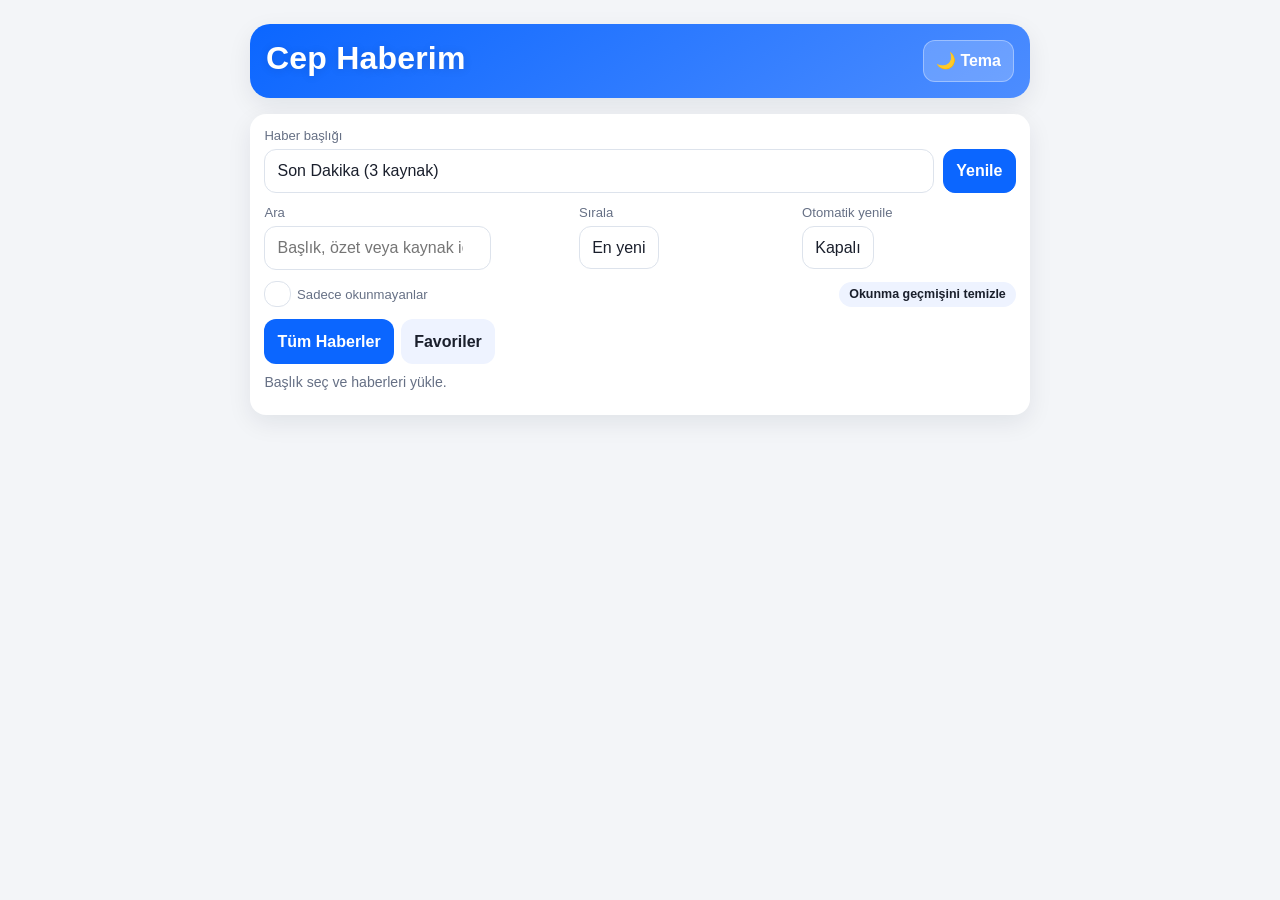
<file: index.html>
<!doctype html>
<html lang="tr">
  <head>
    <meta charset="UTF-8" />
    <meta name="viewport" content="width=device-width, initial-scale=1.0, viewport-fit=cover" />
    <title>Cep Haberim</title>
    <meta name="apple-mobile-web-app-capable" content="yes" />
    <meta name="apple-mobile-web-app-status-bar-style" content="default" />
    <meta name="theme-color" content="#0b66ff" />
    <link rel="icon" type="image/svg+xml" href="icon.svg" />
    <link rel="apple-touch-icon" href="icon.svg" />
    <link rel="stylesheet" href="styles.css" />
  </head>
  <body>
    <main class="app-shell">
      <header class="hero">
        <div>
          <h1>Cep Haberim</h1>
        </div>
        <button id="themeBtn" type="button" class="ghost-btn">🌙 Tema</button>
      </header>

      <section class="controls" aria-label="Haber filtreleri">
        <label for="sourceSelect">Haber başlığı</label>
        <div class="control-row">
          <select id="sourceSelect"></select>
          <button id="refreshBtn" type="button">Yenile</button>
        </div>

        <div class="control-grid">
          <div>
            <label for="searchInput">Ara</label>
            <input id="searchInput" type="search" placeholder="Başlık, özet veya kaynak içinde ara..." />
          </div>
          <div>
            <label for="sortSelect">Sırala</label>
            <select id="sortSelect">
              <option value="newest">En yeni</option>
              <option value="oldest">En eski</option>
            </select>
          </div>
          <div>
            <label for="autoRefreshSelect">Otomatik yenile</label>
            <select id="autoRefreshSelect">
              <option value="0">Kapalı</option>
              <option value="60">1 dk</option>
              <option value="180">3 dk</option>
              <option value="300">5 dk</option>
            </select>
          </div>
        </div>

        <div class="check-row">
          <label class="check-item"><input id="unreadOnlyCheck" type="checkbox" /> Sadece okunmayanlar</label>
          <button id="clearReadBtn" class="tiny-btn" type="button">Okunma geçmişini temizle</button>
        </div>

        <div class="segmented" role="tablist" aria-label="Görünüm modu">
          <button id="allTab" type="button" class="segmented-btn active">Tüm Haberler</button>
          <button id="favoritesTab" type="button" class="segmented-btn">Favoriler</button>
        </div>

        <p id="statusText" class="status">Başlık seç ve haberleri yükle.</p>
        <p id="statsText" class="status small"></p>
      </section>

      <section>
        <ul id="newsList" class="news-list" aria-live="polite"></ul>
      </section>
    </main>

    <template id="newsCardTemplate">
      <li class="news-card">
        <div class="card-actions">
          <span class="read-badge">Yeni</span>
          <div>
            <button class="tiny-btn fav-btn" type="button">☆ Favori</button>
            <button class="tiny-btn share-btn" type="button">Paylaş</button>
          </div>
        </div>
        <a class="news-link" target="_blank" rel="noopener noreferrer">
          <img class="news-image" alt="Haber görseli" loading="lazy" />
          <h2 class="news-title"></h2>
          <p class="news-summary"></p>
          <div class="news-meta">
            <span class="news-date"></span>
            <span class="news-source"></span>
          </div>
        </a>
      </li>
    </template>

    <script src="app.js" defer></script>
  </body>
</html>
</file>
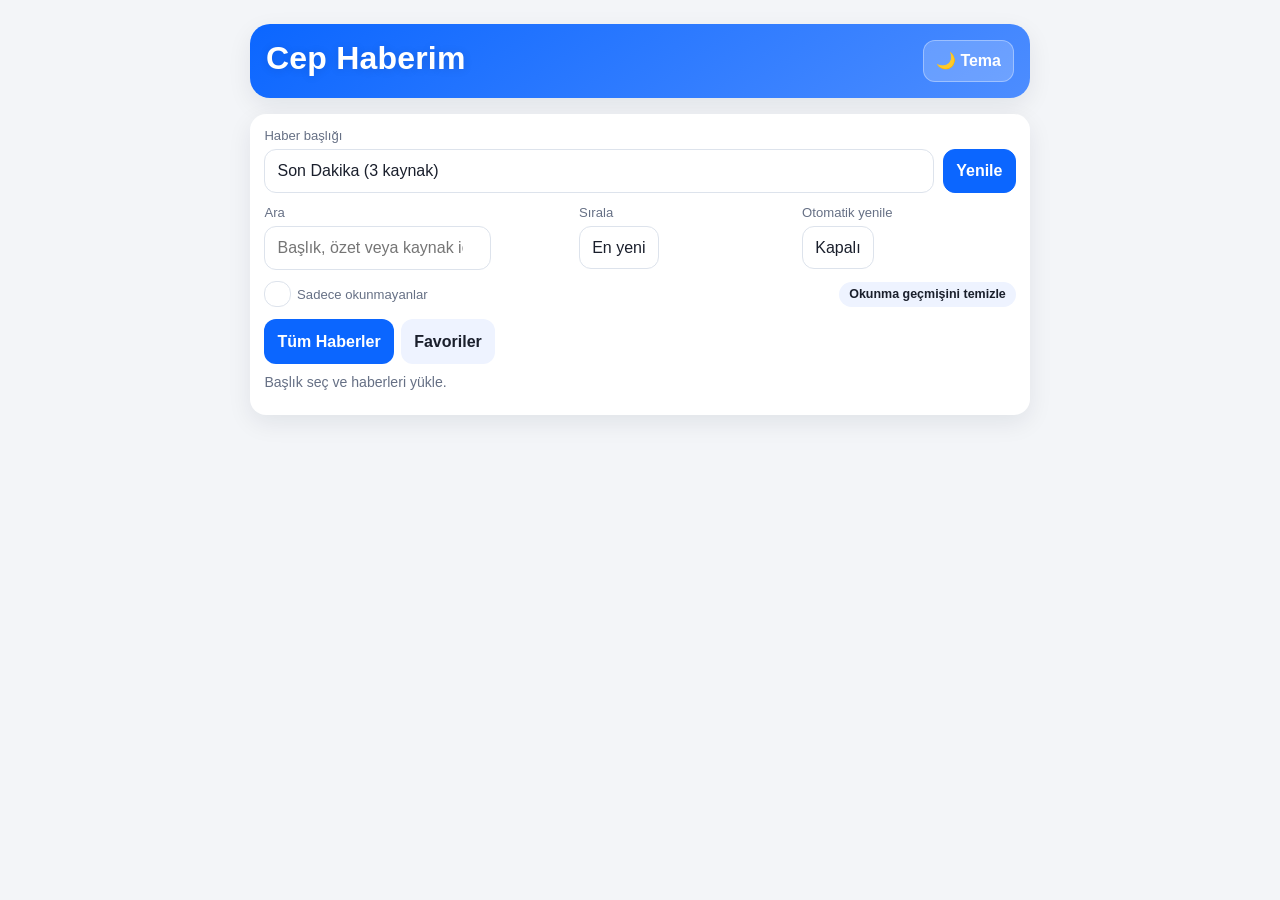
<file: cep-haberim.html>
<!doctype html>
<html lang="tr">
  <head>
    <meta charset="UTF-8" />
    <meta name="viewport" content="width=device-width, initial-scale=1.0, viewport-fit=cover" />
    <title>Cep Haberim</title>
    <meta name="apple-mobile-web-app-capable" content="yes" />
    <meta name="apple-mobile-web-app-status-bar-style" content="default" />
    <meta name="theme-color" content="#0b66ff" />
    <link rel="icon" type="image/svg+xml" href="icon.svg" />
    <link rel="apple-touch-icon" href="icon.svg" />
    <style>
:root {
  color-scheme: light;
  --bg: #f3f5f8;
  --surface: #ffffff;
  --accent: #0b66ff;
  --accent-dark: #004fcc;
  --text: #1a1f2c;
  --muted: #667085;
  --border: #dde3ec;
  --chip: #eef3ff;
  --shadow: 0 8px 24px rgba(12, 24, 48, 0.08);
}

body.dark {
  --bg: #111827;
  --surface: #1f2937;
  --accent: #3b82f6;
  --accent-dark: #2563eb;
  --text: #f3f4f6;
  --muted: #9ca3af;
  --border: #334155;
  --chip: #1e3a8a;
  --shadow: 0 10px 28px rgba(0, 0, 0, 0.35);
}

* { box-sizing: border-box; }
body {
  margin: 0;
  min-height: 100vh;
  -webkit-text-size-adjust: 100%;
  text-size-adjust: 100%;
  font-family: "Inter", "Segoe UI", Roboto, Arial, sans-serif;
  background: var(--bg);
  color: var(--text);
}

.app-shell {
  max-width: 820px;
  margin: 0 auto;
  padding: calc(1rem + env(safe-area-inset-top)) calc(0.9rem + env(safe-area-inset-right)) calc(2rem + env(safe-area-inset-bottom)) calc(0.9rem + env(safe-area-inset-left));
}
.hero {
  background: linear-gradient(145deg, #0b66ff, #4d8dff);
  color: #fff;
  border-radius: 20px;
  padding: 1rem;
  box-shadow: var(--shadow);
  display: flex;
  justify-content: space-between;
  gap: 0.7rem;
}
.hero h1 {
  margin: 0;
  font-size: 2rem;
  font-weight: 800;
  letter-spacing: 0.2px;
  font-family: "Avenir Next", "SF Pro Display", "Segoe UI", "Inter", sans-serif;
  text-shadow: 0 1px 10px rgba(0, 0, 0, 0.12);
}

.ghost-btn {
  background: rgba(255,255,255,0.2);
  border: 1px solid rgba(255,255,255,0.35);
  color: #fff;
  border-radius: 12px;
  padding: 0.65rem 0.75rem;
  cursor: pointer;
}

.controls {
  margin-top: 1rem;
  background: var(--surface);
  border-radius: 16px;
  padding: 0.9rem;
  box-shadow: var(--shadow);
}
label { font-size: 0.82rem; color: var(--muted); display: block; margin-bottom: 0.35rem; }
.control-row { display: grid; grid-template-columns: 1fr auto; gap: 0.55rem; }
.control-grid { margin-top: 0.75rem; display: grid; gap: 0.6rem; grid-template-columns: 1fr; }

select, button, input {
  border: 1px solid var(--border);
  border-radius: 12px;
  padding: 0.76rem;
  font-size: 16px;
  background: var(--surface);
  color: var(--text);
  -webkit-appearance: none;
  appearance: none;
}
button { background: var(--accent); color: #fff; border-color: var(--accent); cursor: pointer; font-weight: 600; }
button:hover, button:focus-visible { background: var(--accent-dark); }

.check-row { display: flex; justify-content: space-between; gap: 0.5rem; align-items: center; margin-top: 0.7rem; flex-wrap: wrap; }
.check-item { display: flex; gap: 0.4rem; align-items: center; margin: 0; }
.check-item input { margin: 0; }

.segmented { display: flex; gap: 0.45rem; margin-top: 0.75rem; }
.segmented-btn { background: var(--chip); color: var(--text); border-color: transparent; }
.segmented-btn.active { background: var(--accent); color: #fff; }

.status { margin: 0.65rem 0 0; font-size: 0.88rem; color: var(--muted); }
.status.small { font-size: 0.79rem; }
.news-list { list-style: none; padding: 0; margin: 1rem 0 0; display: grid; gap: 0.75rem; }
.news-card { background: var(--surface); border-radius: 16px; box-shadow: var(--shadow); overflow: hidden; }
.news-card.read { opacity: 0.8; }

.card-actions {
  display: flex;
  justify-content: space-between;
  align-items: center;
  gap: 0.4rem;
  padding: 0.45rem 0.5rem 0;
}
.read-badge {
  font-size: 0.72rem;
  padding: 0.2rem 0.55rem;
  border-radius: 999px;
  background: #dcfce7;
  color: #166534;
}
.news-card.read .read-badge {
  background: #e5e7eb;
  color: #374151;
}
.tiny-btn {
  padding: 0.3rem 0.55rem;
  font-size: 0.78rem;
  border-radius: 999px;
  background: var(--chip);
  color: var(--text);
  border-color: transparent;
}
.tiny-btn.active { background: #f59e0b; color: #111827; }

.news-link { display: block; text-decoration: none; color: inherit; padding: 0.75rem 0.95rem 0.95rem; }
.news-image {
  width: 100%;
  max-height: 190px;
  object-fit: cover;
  border-radius: 12px;
  display: none;
  margin-bottom: 0.65rem;
}
.news-image.show { display: block; }
.news-title { margin: 0; font-size: 1.05rem; line-height: 1.35; }
.news-summary { margin: 0.55rem 0 0; color: var(--muted); line-height: 1.45; }
.news-meta { margin-top: 0.75rem; display: flex; justify-content: space-between; gap: 0.7rem; color: var(--muted); font-size: 0.8rem; }

@media (min-width: 768px) {
  .app-shell { padding: 1.5rem 1.25rem 2.5rem; }
  .control-grid { grid-template-columns: 1fr 0.7fr 0.7fr; }
}

</style>
  </head>
  <body>
    <main class="app-shell">
      <header class="hero">
        <div>
          <h1>Cep Haberim</h1>
        </div>
        <button id="themeBtn" type="button" class="ghost-btn">🌙 Tema</button>
      </header>

      <section class="controls" aria-label="Haber filtreleri">
        <label for="sourceSelect">Haber başlığı</label>
        <div class="control-row">
          <select id="sourceSelect"></select>
          <button id="refreshBtn" type="button">Yenile</button>
        </div>

        <div class="control-grid">
          <div>
            <label for="searchInput">Ara</label>
            <input id="searchInput" type="search" placeholder="Başlık, özet veya kaynak içinde ara..." />
          </div>
          <div>
            <label for="sortSelect">Sırala</label>
            <select id="sortSelect">
              <option value="newest">En yeni</option>
              <option value="oldest">En eski</option>
            </select>
          </div>
          <div>
            <label for="autoRefreshSelect">Otomatik yenile</label>
            <select id="autoRefreshSelect">
              <option value="0">Kapalı</option>
              <option value="60">1 dk</option>
              <option value="180">3 dk</option>
              <option value="300">5 dk</option>
            </select>
          </div>
        </div>

        <div class="check-row">
          <label class="check-item"><input id="unreadOnlyCheck" type="checkbox" /> Sadece okunmayanlar</label>
          <button id="clearReadBtn" class="tiny-btn" type="button">Okunma geçmişini temizle</button>
        </div>

        <div class="segmented" role="tablist" aria-label="Görünüm modu">
          <button id="allTab" type="button" class="segmented-btn active">Tüm Haberler</button>
          <button id="favoritesTab" type="button" class="segmented-btn">Favoriler</button>
        </div>

        <p id="statusText" class="status">Başlık seç ve haberleri yükle.</p>
        <p id="statsText" class="status small"></p>
      </section>

      <section>
        <ul id="newsList" class="news-list" aria-live="polite"></ul>
      </section>
    </main>

    <template id="newsCardTemplate">
      <li class="news-card">
        <div class="card-actions">
          <span class="read-badge">Yeni</span>
          <div>
            <button class="tiny-btn fav-btn" type="button">☆ Favori</button>
            <button class="tiny-btn share-btn" type="button">Paylaş</button>
          </div>
        </div>
        <a class="news-link" target="_blank" rel="noopener noreferrer">
          <img class="news-image" alt="Haber görseli" loading="lazy" />
          <h2 class="news-title"></h2>
          <p class="news-summary"></p>
          <div class="news-meta">
            <span class="news-date"></span>
            <span class="news-source"></span>
          </div>
        </a>
      </li>
    </template>

    <script>
const CATEGORY_FEEDS = [
  {
    key: 'son-dakika',
    name: 'Son Dakika',
    feeds: [
      { source: 'NTV', url: 'https://www.ntv.com.tr/son-dakika.rss' },
      { source: 'Hürriyet', url: 'https://www.hurriyet.com.tr/rss/anasayfa' },
      { source: 'Milliyet', url: 'https://www.milliyet.com.tr/rss/rssnew/sondakikarss.xml' }
    ]
  },
  {
    key: 'guncel',
    name: 'Güncel',
    feeds: [
      { source: 'CNN Türk', url: 'https://www.cnnturk.com/feed/rss/all/news' },
      { source: 'Habertürk', url: 'https://www.haberturk.com/rss' },
      { source: 'Sözcü', url: 'https://www.sozcu.com.tr/feeds-rss-category-gundem' }
    ]
  },
  {
    key: 'spor',
    name: 'Spor',
    feeds: [
      { source: 'NTV Spor', url: 'https://www.ntvspor.net/rss' },
      { source: 'Sözcü Spor', url: 'https://www.sozcu.com.tr/feeds-rss-category-spor' }
    ]
  },
  {
    key: 'ekonomi',
    name: 'Ekonomi',
    feeds: [
      {
        source: 'Ekonomi Karma 1',
        urls: [
          'https://www.hurriyet.com.tr/rss/ekonomi',
          'https://www.ntv.com.tr/ekonomi.rss',
          'https://www.aa.com.tr/tr/rss/default?cat=ekonomi'
        ]
      },
      {
        source: 'Ekonomi Karma 2',
        urls: ['https://www.haberturk.com/rss/ekonomi', 'https://www.cnnturk.com/feed/rss/ekonomi/news']
      }
    ]
  },
  {
    key: 'dunya',
    name: 'Dünya',
    feeds: [
      { source: 'BBC Türkçe', url: 'https://feeds.bbci.co.uk/turkce/rss.xml' },
      { source: 'Cumhuriyet Dünya', url: 'https://www.cumhuriyet.com.tr/rss/8.xml' }
    ]
  },
  {
    key: 'teknoloji',
    name: 'Teknoloji',
    feeds: [
      { source: 'Webrazzi', urls: ['https://webrazzi.com/feed/', 'https://www.webrazzi.com/feed/'] },
      { source: 'ShiftDelete', urls: ['https://shiftdelete.net/feed'] },
      { source: 'DonanımHaber', urls: ['https://www.donanimhaber.com/rss/tum/'] }
    ]
  },
  {
    key: 'magazin',
    name: 'Magazin',
    feeds: [
      { source: 'Hürriyet Kelebek', urls: ['https://www.hurriyet.com.tr/rss/kelebek'] },
      { source: 'Habertürk Magazin', urls: ['https://www.haberturk.com/rss/magazin'] },
      { source: 'CNN Türk Magazin', urls: ['https://www.cnnturk.com/feed/rss/magazin/news'] }
    ]
  }
];

const PROXY_BASES = [
  'https://api.allorigins.win/raw?url=',
  'https://r.jina.ai/http://',
  'https://cors.isomorphic-git.org/'
];
const JSON_PROXY_BASES = [
  'https://api.rss2json.com/v1/api.json?rss_url=',
  'https://api.allorigins.win/get?url='
];
const MAX_NEWS_COUNT = 60;
const FETCH_TIMEOUT_MS = 12000;


const CATEGORY_KEYWORDS = {
  'son-dakika': ['son dakika', 'acil', 'flaş', 'flas'],
  guncel: ['gündem', 'guncel', 'siyaset', 'belediye', 'bakan', 'meclis'],
  spor: ['spor', 'futbol', 'basketbol', 'voleybol', 'maç', 'mac', 'transfer'],
  ekonomi: ['ekonomi', 'borsa', 'dolar', 'euro', 'altın', 'faiz', 'enflasyon', 'finans'],
  dunya: ['dünya', 'dunya', 'avrupa', 'abd', 'rusya', 'ukrayna', 'gazze', 'israil', 'uluslararası'],
  teknoloji: ['teknoloji', 'yapay zeka', 'apple', 'google', 'android', 'ios', 'yazılım', 'yazilim', 'telefon'],
  magazin: ['magazin', 'ünlü', 'unlu', 'dizi', 'oyuncu', 'sanatçı', 'sanatci', 'konser']
};

const STORAGE_KEYS = {
  favorites: 'favorites',
  readNews: 'readNews',
  theme: 'theme'
};

const $ = (id) => document.getElementById(id);
const sourceSelect = $('sourceSelect');
const refreshBtn = $('refreshBtn');
const searchInput = $('searchInput');
const sortSelect = $('sortSelect');
const autoRefreshSelect = $('autoRefreshSelect');
const unreadOnlyCheck = $('unreadOnlyCheck');
const clearReadBtn = $('clearReadBtn');
const statusText = $('statusText');
const statsText = $('statsText');
const newsList = $('newsList');
const themeBtn = $('themeBtn');
const allTab = $('allTab');
const favoritesTab = $('favoritesTab');
const cardTemplate = $('newsCardTemplate');

const state = {
  allNews: [],
  currentView: 'all',
  timerId: null,
  lastUpdateAt: null,
  favorites: loadSet(STORAGE_KEYS.favorites),
  readNews: loadSet(STORAGE_KEYS.readNews)
};

init();

function init() {
  restoreTheme();
  renderCategoryOptions();
  bindEvents();
  setupAutoRefresh();
}

function bindEvents() {
  sourceSelect.addEventListener('change', loadNews);
  refreshBtn.addEventListener('click', loadNews);
  searchInput.addEventListener('input', applyAndRender);
  sortSelect.addEventListener('change', applyAndRender);
  autoRefreshSelect.addEventListener('change', setupAutoRefresh);
  unreadOnlyCheck.addEventListener('change', applyAndRender);
  clearReadBtn.addEventListener('click', clearReadHistory);
  themeBtn.addEventListener('click', toggleTheme);
  allTab.addEventListener('click', () => switchView('all'));
  favoritesTab.addEventListener('click', () => switchView('favorites'));
}

function renderCategoryOptions() {
  const fragment = document.createDocumentFragment();
  CATEGORY_FEEDS.forEach((category, index) => {
    const option = document.createElement('option');
    option.value = category.key;
    option.textContent = `${category.name} (${category.feeds.length} kaynak)`;
    option.selected = index === 0;
    fragment.appendChild(option);
  });
  sourceSelect.appendChild(fragment);
}


function getAllFeedsWithCategory() {
  const allFeeds = [];
  CATEGORY_FEEDS.forEach((category) => {
    category.feeds.forEach((feed) => {
      allFeeds.push({ ...feed, categoryKey: category.key });
    });
  });
  return allFeeds;
}

function switchView(view) {
  state.currentView = view;
  allTab.classList.toggle('active', view === 'all');
  favoritesTab.classList.toggle('active', view === 'favorites');
  applyAndRender();
}

async function fetchTextWithTimeout(url) {
  const controller = new AbortController();
  const timeout = setTimeout(() => controller.abort(), FETCH_TIMEOUT_MS);
  try {
    const response = await fetch(url, { signal: controller.signal });
    if (!response.ok) throw new Error(`HTTP ${response.status}`);
    return await response.text();
  } finally {
    clearTimeout(timeout);
  }
}

function buildProxyUrls(feedUrl) {
  return [
    feedUrl,
    `${PROXY_BASES[0]}${encodeURIComponent(feedUrl)}`,
    `${PROXY_BASES[1]}${feedUrl.replace(/^https?:\/\//, '')}`,
    `${PROXY_BASES[2]}${feedUrl}`
  ];
}

async function fetchWithFallback(feedUrl) {
  const requestUrls = buildProxyUrls(feedUrl);

  for (const requestUrl of requestUrls) {
    try {
      const text = await fetchTextWithTimeout(requestUrl);
      if (text && text.length > 40) return text;
    } catch (error) {
      console.warn('Feed denemesi başarısız:', requestUrl, error.message);
    }
  }

  throw new Error('XML feed alınamadı.');
}

async function fetchJsonFallback(feedUrl) {
  const jsonUrls = [
    `${JSON_PROXY_BASES[0]}${encodeURIComponent(feedUrl)}`,
    `${JSON_PROXY_BASES[1]}${encodeURIComponent(feedUrl)}`
  ];

  for (const requestUrl of jsonUrls) {
    try {
      const raw = await fetchTextWithTimeout(requestUrl);
      const parsed = JSON.parse(raw);

      if (requestUrl.startsWith(JSON_PROXY_BASES[1])) {
        const nested = JSON.parse(parsed.contents || '{}');
        if (nested.items?.length || nested.feed?.title) return nested;
      } else if (parsed.items?.length || parsed.feed?.title) {
        return parsed;
      }
    } catch (error) {
      console.warn('JSON fallback başarısız:', requestUrl, error.message);
    }
  }

  return null;
}

async function resolveFeedItems(feed) {
  const urlCandidates = feed.urls?.length ? feed.urls : [feed.url];

  for (const candidate of urlCandidates) {
    if (!candidate) continue;

    try {
      const feedText = await fetchWithFallback(candidate);
      const xmlItems = parseFeed(feedText, feed.source);
      if (xmlItems.length > 0) return xmlItems.map((item) => ({ ...item, sourceCategory: feed.categoryKey || 'unknown' }));
    } catch (error) {
      console.warn('XML/Proxy alternatif başarısız:', candidate, error.message);
    }

    const json = await fetchJsonFallback(candidate);
    if (json) {
      const jsonItems = parseJsonFeed(json, feed.source);
      if (jsonItems.length > 0) return jsonItems.map((item) => ({ ...item, sourceCategory: feed.categoryKey || 'unknown' }));
    }
  }

  throw new Error(`${feed.source} için tüm feed alternatifleri başarısız.`);
}

async function loadNews() {
  const selectedCategory = CATEGORY_FEEDS.find((category) => category.key === sourceSelect.value);
  if (!selectedCategory) {
    statusText.textContent = 'Geçersiz başlık seçildi.';
    return;
  }

  setLoading(true, `${selectedCategory.name} haberleri yükleniyor...`);

  try {
    const allFeeds = getAllFeedsWithCategory();
    const settled = await Promise.allSettled(
      allFeeds.map(async (feed) => {
        return await resolveFeedItems(feed);
      })
    );

    const merged = [];
    let failedCount = 0;

    settled.forEach((result) => {
      if (result.status === 'fulfilled') merged.push(...result.value);
      else failedCount += 1;
    });

    state.allNews = deduplicateNews(merged)
      .map((item) => ({ ...item, inferredCategory: inferCategory(item) }))
      .filter((item) => item.inferredCategory === selectedCategory.key || (item.inferredCategory === 'unknown' && item.sourceCategory === selectedCategory.key))
      .sort((a, b) => getTime(b.publishedAt) - getTime(a.publishedAt))
      .slice(0, MAX_NEWS_COUNT);

    state.lastUpdateAt = new Date();
    localStorage.setItem(cacheKey(selectedCategory.key), JSON.stringify(state.allNews));
    applyAndRender();

    const failInfo = failedCount ? ` • ${failedCount} kaynak alınamadı` : '';
    statusText.textContent = `${selectedCategory.name}: ${state.allNews.length} haber güncellendi${failInfo} • ${allFeeds.length} kaynak tarandı.`;
  } catch (error) {
    state.allNews = readCachedNews(selectedCategory.key);
    applyAndRender();
    statusText.textContent =
      state.allNews.length > 0
        ? 'Canlı veri alınamadı, kayıtlı haberler gösteriliyor.'
        : 'Haberler alınamadı. Lütfen daha sonra tekrar dene.';
    console.error(error);
  } finally {
    setLoading(false);
  }
}

function getTime(date) {
  return date instanceof Date && !Number.isNaN(date.getTime()) ? date.getTime() : 0;
}

function deduplicateNews(items) {
  const map = new Map();
  items.forEach((item) => {
    const identity = item.link && item.link !== '#' ? item.link : `${item.sourceName}:${item.title}`;
    if (!map.has(identity)) map.set(identity, item);
  });
  return Array.from(map.values());
}

function readCachedNews(cacheId) {
  const cached = localStorage.getItem(cacheKey(cacheId));
  if (!cached) return [];

  try {
    return JSON.parse(cached).map((item) => ({ ...item, publishedAt: item.publishedAt ? new Date(item.publishedAt) : null }));
  } catch {
    return [];
  }
}

function cacheKey(id) {
  return `cache:${id}`;
}

function setLoading(isLoading, message = '') {
  refreshBtn.disabled = isLoading;
  sourceSelect.disabled = isLoading;
  if (message) statusText.textContent = message;
}

function parseFeed(feedText, sourceName) {
  const xml = new DOMParser().parseFromString(feedText, 'text/xml');
  if (xml.querySelector('parsererror')) return [];

  const rssItems = Array.from(xml.querySelectorAll('item'));
  if (rssItems.length > 0) return rssItems.map((item) => parseRssItem(item, sourceName));

  const atomEntries = Array.from(xml.querySelectorAll('entry'));
  return atomEntries.map((entry) => parseAtomEntry(entry, sourceName));
}

function parseJsonFeed(jsonData, sourceName) {
  const items = Array.isArray(jsonData?.items) ? jsonData.items : [];
  return items.map((item) => {
    const rawHtml = item.description || item.content || '';
    const htmlImage = extractImageFromHtml(rawHtml);
    const enclosureImage = typeof item.enclosure === 'string' ? item.enclosure : item.enclosure?.link;
    const mediaImage = item.media?.content || item.media?.url;

    return {
      id: item.guid || item.link || crypto.randomUUID(),
      title: (item.title || '').trim() || 'Başlık yok',
      link: normalizeLink(item.link || ''),
      description: cleanHtml(rawHtml || 'Özet bulunamadı.'),
      publishedAt: getDate(item.pubDate || item.published || item.updated),
      image: item.thumbnail || item.image || mediaImage || enclosureImage || htmlImage || '',
      sourceName
    };
  });
}

function parseRssItem(item, sourceName) {
  return {
    id: getText(item, 'guid') || getText(item, 'link') || crypto.randomUUID(),
    title: getText(item, 'title') || 'Başlık yok',
    link: normalizeLink(getText(item, 'link')),
    description: cleanHtml(getText(item, 'description') || getText(item, 'content\\:encoded') || 'Özet bulunamadı.'),
    publishedAt: getDate(getText(item, 'pubDate') || getText(item, 'dc\\:date')),
    image: getImageFromNode(item),
    sourceName
  };
}

function parseAtomEntry(entry, sourceName) {
  const linkNode = entry.querySelector('link[rel="alternate"]') || entry.querySelector('link[href]') || entry.querySelector('link');
  const link = linkNode?.getAttribute('href') || linkNode?.textContent?.trim() || '#';

  return {
    id: getText(entry, 'id') || link || crypto.randomUUID(),
    title: getText(entry, 'title') || 'Başlık yok',
    link: normalizeLink(link),
    description: cleanHtml(getText(entry, 'summary') || getText(entry, 'content') || 'Özet bulunamadı.'),
    publishedAt: getDate(getText(entry, 'updated') || getText(entry, 'published')),
    image: getImageFromNode(entry),
    sourceName
  };
}

function normalizeLink(value) {
  if (!value) return '#';
  if (/^https?:\/\//i.test(value)) return value;
  return '#';
}

function getImageFromNode(root) {
  const mediaThumb = root.querySelector('media\\:thumbnail')?.getAttribute('url');
  const mediaContent = root.querySelector('media\\:content')?.getAttribute('url');
  const enclosure = root.querySelector('enclosure[type^="image"]')?.getAttribute('url');
  const contentEncoded = getText(root, 'content\\:encoded');
  const html = getText(root, 'description') || getText(root, 'content') || contentEncoded || '';
  const htmlImage = extractImageFromHtml(html);
  return mediaThumb || mediaContent || enclosure || htmlImage || '';
}

function getText(rootNode, selector) {
  return rootNode.querySelector(selector)?.textContent?.trim() || '';
}

function extractImageFromHtml(html) {
  if (!html) return '';

  const imgMatch = html.match(/<img[^>]+(?:src|data-src|data-original)=["']([^"']+)["']/i);
  if (imgMatch?.[1]) return imgMatch[1];

  const ogMatch = html.match(/<meta[^>]+property=["']og:image["'][^>]+content=["']([^"']+)["']/i);
  if (ogMatch?.[1]) return ogMatch[1];

  const srcSetMatch = html.match(/<img[^>]+srcset=["']([^"']+)["']/i);
  if (srcSetMatch?.[1]) {
    const first = srcSetMatch[1].split(',')[0]?.trim().split(' ')[0];
    if (first) return first;
  }

  return '';
}

function cleanHtml(value) {
  const temp = document.createElement('div');
  temp.innerHTML = value;
  return (temp.textContent || temp.innerText || '').replace(/\s+/g, ' ').trim().slice(0, 240) || 'Özet bulunamadı.';
}

function getDate(dateValue) {
  const date = new Date(dateValue);
  return Number.isNaN(date.getTime()) ? null : date;
}

function formatDate(date) {
  if (!date) return 'Tarih yok';
  return new Intl.DateTimeFormat('tr-TR', { dateStyle: 'medium', timeStyle: 'short' }).format(date);
}

function inferCategory(item) {
  const text = `${item.title || ''} ${item.description || ''}`.toLowerCase();

  let bestKey = 'unknown';
  let bestScore = 0;

  Object.entries(CATEGORY_KEYWORDS).forEach(([key, words]) => {
    let score = 0;
    words.forEach((word) => {
      if (text.includes(word)) score += 1;
    });
    if (score > bestScore) {
      bestScore = score;
      bestKey = key;
    }
  });

  return bestKey;
}

function applyAndRender() {
  const keyword = searchInput.value.trim().toLowerCase();
  const direction = sortSelect.value;

  let filtered = [...state.allNews];
  if (state.currentView === 'favorites') filtered = filtered.filter((news) => state.favorites.has(news.id));
  if (unreadOnlyCheck.checked) filtered = filtered.filter((news) => !state.readNews.has(news.id));
  if (keyword) filtered = filtered.filter((news) => `${news.title} ${news.description} ${news.sourceName}`.toLowerCase().includes(keyword));

  filtered.sort((a, b) => {
    const delta = getTime(b.publishedAt) - getTime(a.publishedAt);
    return direction === 'newest' ? delta : -delta;
  });

  updateStats(filtered.length);
  renderNews(filtered);
}

function updateStats(visibleCount) {
  const readCount = state.allNews.filter((news) => state.readNews.has(news.id)).length;
  const favoriteCount = state.allNews.filter((news) => state.favorites.has(news.id)).length;
  const last = state.lastUpdateAt ? ` • Son güncelleme: ${formatDate(state.lastUpdateAt)}` : '';
  statsText.textContent = `Toplam: ${state.allNews.length} • Görünen: ${visibleCount} • Favori: ${favoriteCount} • Okundu: ${readCount}${last}`;
}

function renderNews(items) {
  newsList.innerHTML = '';

  if (!items.length) {
    const emptyMessage = document.createElement('li');
    emptyMessage.className = 'news-card';
    emptyMessage.innerHTML = '<p class="news-link">Bu filtrede haber bulunamadı. Aramayı temizleyip tekrar dene.</p>';
    newsList.appendChild(emptyMessage);
    return;
  }

  const fragment = document.createDocumentFragment();
  items.forEach((item) => {
    const card = cardTemplate.content.cloneNode(true);
    const root = card.querySelector('.news-card');
    const link = card.querySelector('.news-link');
    const favBtn = card.querySelector('.fav-btn');
    const shareBtn = card.querySelector('.share-btn');
    const image = card.querySelector('.news-image');
    const readBadge = card.querySelector('.read-badge');

    const isRead = state.readNews.has(item.id);
    const isFavorite = state.favorites.has(item.id);

    root.classList.toggle('read', isRead);
    readBadge.textContent = isRead ? 'Okundu' : 'Yeni';

    link.href = item.link;
    link.addEventListener('click', () => markAsRead(item.id));

    card.querySelector('.news-title').textContent = item.title;
    card.querySelector('.news-summary').textContent = item.description;
    card.querySelector('.news-date').textContent = formatDate(item.publishedAt);
    card.querySelector('.news-source').textContent = item.sourceName;

    if (item.image) {
      image.src = item.image;
      image.classList.add('show');
    }

    favBtn.classList.toggle('active', isFavorite);
    favBtn.textContent = isFavorite ? '★ Favori' : '☆ Favori';
    favBtn.addEventListener('click', (event) => {
      event.preventDefault();
      toggleFavorite(item.id);
      applyAndRender();
    });

    shareBtn.addEventListener('click', async (event) => {
      event.preventDefault();
      await shareNews(item);
    });

    fragment.appendChild(card);
  });

  newsList.appendChild(fragment);
}

function markAsRead(id) {
  state.readNews.add(id);
  saveSet(STORAGE_KEYS.readNews, state.readNews);
  applyAndRender();
}

function clearReadHistory() {
  state.readNews.clear();
  saveSet(STORAGE_KEYS.readNews, state.readNews);
  applyAndRender();
}

function toggleFavorite(id) {
  if (state.favorites.has(id)) state.favorites.delete(id);
  else state.favorites.add(id);
  saveSet(STORAGE_KEYS.favorites, state.favorites);
}

async function shareNews(item) {
  const payload = { title: item.title, text: item.description, url: item.link };
  try {
    if (navigator.share) {
      await navigator.share(payload);
      return;
    }

    if (navigator.clipboard?.writeText) {
      await navigator.clipboard.writeText(`${item.title}\n${item.link}`);
      statusText.textContent = 'Link panoya kopyalandı.';
      return;
    }

    if (legacyCopyToClipboard(`${item.title}\n${item.link}`)) {
      statusText.textContent = 'Link panoya kopyalandı (uyumlu mod).';
      return;
    }

    statusText.textContent = 'Paylaşım desteklenmiyor.';
  } catch (error) {
    console.error(error);
  }
}

function setupAutoRefresh() {
  if (state.timerId) {
    clearInterval(state.timerId);
    state.timerId = null;
  }

  const seconds = Number(autoRefreshSelect.value);
  if (seconds > 0) state.timerId = setInterval(loadNews, seconds * 1000);
}

function restoreTheme() {
  const theme = localStorage.getItem(STORAGE_KEYS.theme) || 'light';
  document.body.classList.toggle('dark', theme === 'dark');
}

function toggleTheme() {
  const isDark = document.body.classList.toggle('dark');
  localStorage.setItem(STORAGE_KEYS.theme, isDark ? 'dark' : 'light');
}

function loadSet(key) {
  try {
    return new Set(JSON.parse(localStorage.getItem(key) || '[]'));
  } catch {
    return new Set();
  }
}

function saveSet(key, valueSet) {
  localStorage.setItem(key, JSON.stringify(Array.from(valueSet)));
}

function legacyCopyToClipboard(text) {
  const textArea = document.createElement('textarea');
  textArea.value = text;
  textArea.setAttribute('readonly', '');
  textArea.style.position = 'fixed';
  textArea.style.opacity = '0';
  textArea.style.left = '-9999px';
  document.body.appendChild(textArea);
  textArea.focus();
  textArea.select();

  let copied = false;
  try {
    copied = document.execCommand('copy');
  } catch {
    copied = false;
  }

  document.body.removeChild(textArea);
  return copied;
}

</script>
  </body>
</html>
</file>
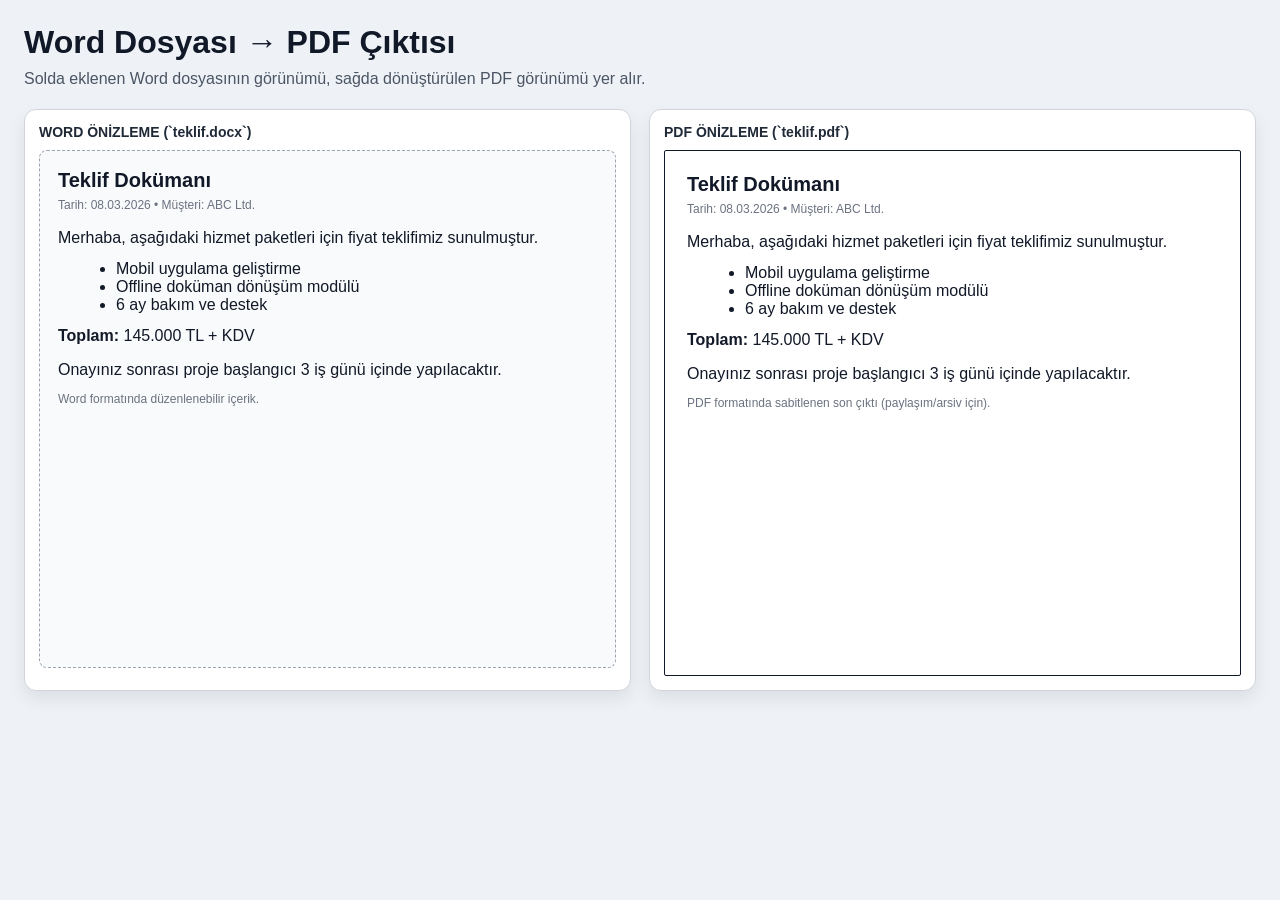
<file: android/document-compare-preview.html>
<!doctype html>
<html lang="tr">
<head>
  <meta charset="UTF-8" />
  <meta name="viewport" content="width=device-width, initial-scale=1.0" />
  <title>Word ve PDF Görünüm Karşılaştırması</title>
  <style>
    body{font-family:Arial,sans-serif;background:#eef2f7;margin:0;padding:24px;color:#111827}
    h1{margin:0 0 6px}
    .sub{margin:0 0 18px;color:#4b5563}
    .grid{display:grid;grid-template-columns:1fr 1fr;gap:18px}
    .panel{background:#fff;border:1px solid #d1d5db;border-radius:12px;padding:14px;box-shadow:0 8px 18px rgba(0,0,0,.08)}
    .title{font-size:14px;font-weight:700;color:#1f2937;margin-bottom:10px}
    .doc-surface{background:#f9fafb;border:1px dashed #9ca3af;border-radius:8px;padding:18px;min-height:480px}
    .pdf-surface{background:#ffffff;border:1px solid #111827;border-radius:2px;padding:22px;min-height:480px}
    h2{margin:0 0 6px;font-size:20px}
    .meta{font-size:12px;color:#6b7280;margin-bottom:14px}
    p{line-height:1.5;margin:0 0 10px}
    ul{margin:0 0 10px 18px}
    .footer{margin-top:10px;font-size:12px;color:#6b7280}
  </style>
</head>
<body>
  <h1>Word Dosyası → PDF Çıktısı</h1>
  <p class="sub">Solda eklenen Word dosyasının görünümü, sağda dönüştürülen PDF görünümü yer alır.</p>

  <div class="grid">
    <section class="panel">
      <div class="title">WORD ÖNİZLEME (`teklif.docx`)</div>
      <div class="doc-surface">
        <h2>Teklif Dokümanı</h2>
        <div class="meta">Tarih: 08.03.2026 • Müşteri: ABC Ltd.</div>
        <p>Merhaba, aşağıdaki hizmet paketleri için fiyat teklifimiz sunulmuştur.</p>
        <ul>
          <li>Mobil uygulama geliştirme</li>
          <li>Offline doküman dönüşüm modülü</li>
          <li>6 ay bakım ve destek</li>
        </ul>
        <p><strong>Toplam:</strong> 145.000 TL + KDV</p>
        <p>Onayınız sonrası proje başlangıcı 3 iş günü içinde yapılacaktır.</p>
        <div class="footer">Word formatında düzenlenebilir içerik.</div>
      </div>
    </section>

    <section class="panel">
      <div class="title">PDF ÖNİZLEME (`teklif.pdf`)</div>
      <div class="pdf-surface">
        <h2>Teklif Dokümanı</h2>
        <div class="meta">Tarih: 08.03.2026 • Müşteri: ABC Ltd.</div>
        <p>Merhaba, aşağıdaki hizmet paketleri için fiyat teklifimiz sunulmuştur.</p>
        <ul>
          <li>Mobil uygulama geliştirme</li>
          <li>Offline doküman dönüşüm modülü</li>
          <li>6 ay bakım ve destek</li>
        </ul>
        <p><strong>Toplam:</strong> 145.000 TL + KDV</p>
        <p>Onayınız sonrası proje başlangıcı 3 iş günü içinde yapılacaktır.</p>
        <div class="footer">PDF formatında sabitlenen son çıktı (paylaşım/arsiv için).</div>
      </div>
    </section>
  </div>
</body>
</html>
</file>
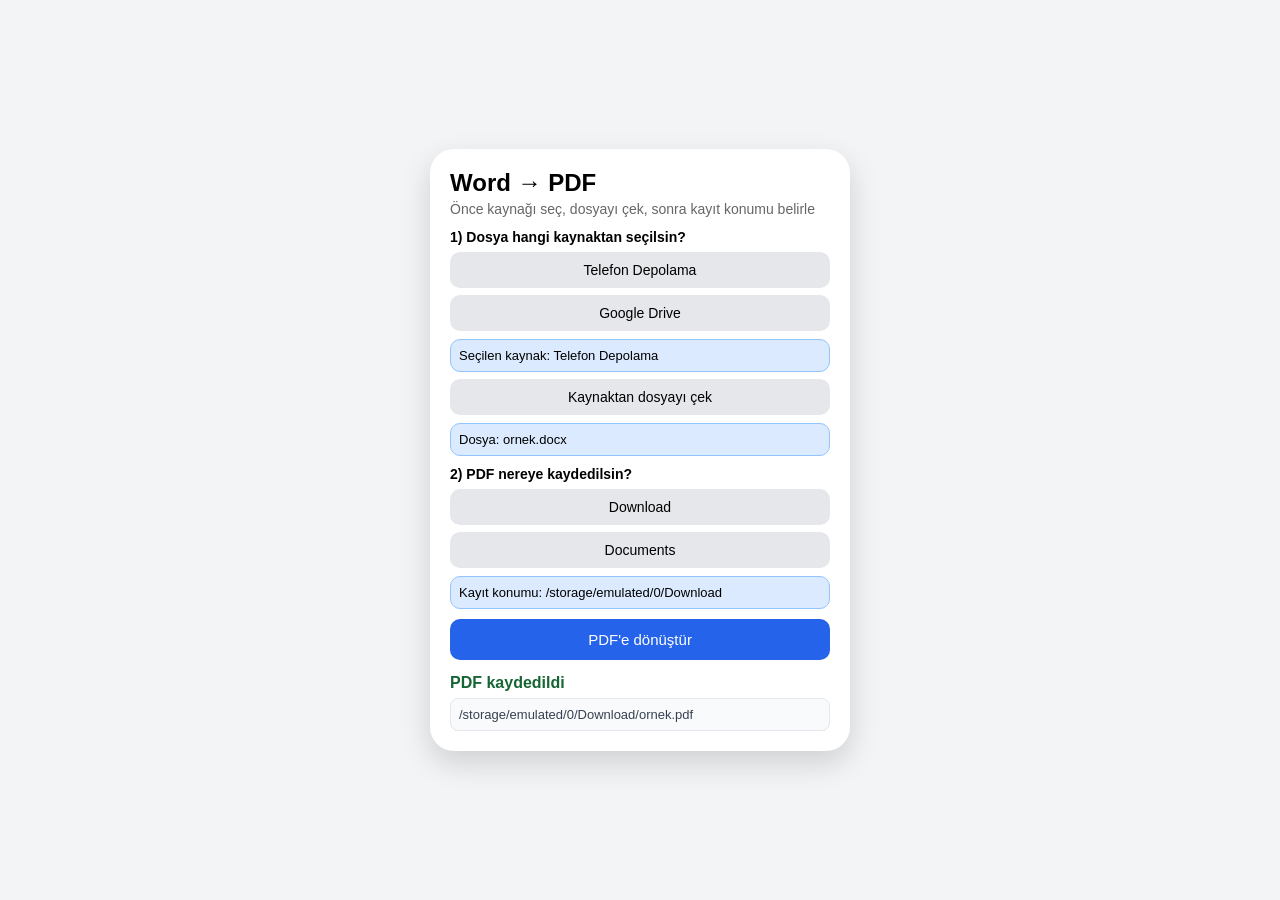
<file: android/ui-preview.html>
<!doctype html>
<html lang="tr">
<head>
  <meta charset="UTF-8" />
  <meta name="viewport" content="width=device-width, initial-scale=1.0" />
  <title>Word to PDF Android UI Preview</title>
  <style>
    body {font-family: Arial, sans-serif; background:#f3f4f6; margin:0; display:flex; align-items:center; justify-content:center; min-height:100vh;}
    .phone {width:380px; background:white; border-radius:24px; box-shadow:0 12px 30px rgba(0,0,0,.15); padding:20px;}
    h1 {font-size:24px; margin:0 0 4px;}
    .sub {color:#666; margin-bottom:12px; font-size:14px;}
    .section {font-weight:700; margin-top:10px; font-size:14px;}
    .chip {display:block; width:100%; border:none; border-radius:10px; padding:10px; font-size:14px; margin-top:7px; background:#e5e7eb;}
    .selected {background:#dbeafe; border:1px solid #93c5fd; border-radius:10px; padding:8px; margin-top:8px; font-size:13px;}
    .primary {display:block; width:100%; border:none; border-radius:10px; padding:12px; font-size:15px; margin-top:10px; background:#2563eb; color:#fff;}
    .ok {margin-top:14px; color:#166534; font-weight:700;}
    .path {font-size:13px; color:#374151; background:#f9fafb; border:1px solid #e5e7eb; padding:8px; border-radius:8px; margin-top:6px;}
  </style>
</head>
<body>
  <div class="phone">
    <h1>Word → PDF</h1>
    <div class="sub">Önce kaynağı seç, dosyayı çek, sonra kayıt konumu belirle</div>

    <div class="section">1) Dosya hangi kaynaktan seçilsin?</div>
    <button class="chip">Telefon Depolama</button>
    <button class="chip">Google Drive</button>
    <div class="selected">Seçilen kaynak: Telefon Depolama</div>
    <button class="chip">Kaynaktan dosyayı çek</button>
    <div class="selected">Dosya: ornek.docx</div>

    <div class="section">2) PDF nereye kaydedilsin?</div>
    <button class="chip">Download</button>
    <button class="chip">Documents</button>
    <div class="selected">Kayıt konumu: /storage/emulated/0/Download</div>

    <button class="primary">PDF'e dönüştür</button>
    <div class="ok">PDF kaydedildi</div>
    <div class="path">/storage/emulated/0/Download/ornek.pdf</div>
  </div>
</body>
</html>
</file>
<file: styles.css>
:root {
  color-scheme: light;
  --bg: #f3f5f8;
  --surface: #ffffff;
  --accent: #0b66ff;
  --accent-dark: #004fcc;
  --text: #1a1f2c;
  --muted: #667085;
  --border: #dde3ec;
  --chip: #eef3ff;
  --shadow: 0 8px 24px rgba(12, 24, 48, 0.08);
}

body.dark {
  --bg: #111827;
  --surface: #1f2937;
  --accent: #3b82f6;
  --accent-dark: #2563eb;
  --text: #f3f4f6;
  --muted: #9ca3af;
  --border: #334155;
  --chip: #1e3a8a;
  --shadow: 0 10px 28px rgba(0, 0, 0, 0.35);
}

* { box-sizing: border-box; }
body {
  margin: 0;
  min-height: 100vh;
  -webkit-text-size-adjust: 100%;
  text-size-adjust: 100%;
  font-family: "Inter", "Segoe UI", Roboto, Arial, sans-serif;
  background: var(--bg);
  color: var(--text);
}

.app-shell {
  max-width: 820px;
  margin: 0 auto;
  padding: calc(1rem + env(safe-area-inset-top)) calc(0.9rem + env(safe-area-inset-right)) calc(2rem + env(safe-area-inset-bottom)) calc(0.9rem + env(safe-area-inset-left));
}
.hero {
  background: linear-gradient(145deg, #0b66ff, #4d8dff);
  color: #fff;
  border-radius: 20px;
  padding: 1rem;
  box-shadow: var(--shadow);
  display: flex;
  justify-content: space-between;
  gap: 0.7rem;
}
.hero h1 {
  margin: 0;
  font-size: 2rem;
  font-weight: 800;
  letter-spacing: 0.2px;
  font-family: "Avenir Next", "SF Pro Display", "Segoe UI", "Inter", sans-serif;
  text-shadow: 0 1px 10px rgba(0, 0, 0, 0.12);
}

.ghost-btn {
  background: rgba(255,255,255,0.2);
  border: 1px solid rgba(255,255,255,0.35);
  color: #fff;
  border-radius: 12px;
  padding: 0.65rem 0.75rem;
  cursor: pointer;
}

.controls {
  margin-top: 1rem;
  background: var(--surface);
  border-radius: 16px;
  padding: 0.9rem;
  box-shadow: var(--shadow);
}
label { font-size: 0.82rem; color: var(--muted); display: block; margin-bottom: 0.35rem; }
.control-row { display: grid; grid-template-columns: 1fr auto; gap: 0.55rem; }
.control-grid { margin-top: 0.75rem; display: grid; gap: 0.6rem; grid-template-columns: 1fr; }

select, button, input {
  border: 1px solid var(--border);
  border-radius: 12px;
  padding: 0.76rem;
  font-size: 16px;
  background: var(--surface);
  color: var(--text);
  -webkit-appearance: none;
  appearance: none;
}
button { background: var(--accent); color: #fff; border-color: var(--accent); cursor: pointer; font-weight: 600; }
button:hover, button:focus-visible { background: var(--accent-dark); }

.check-row { display: flex; justify-content: space-between; gap: 0.5rem; align-items: center; margin-top: 0.7rem; flex-wrap: wrap; }
.check-item { display: flex; gap: 0.4rem; align-items: center; margin: 0; }
.check-item input { margin: 0; }

.segmented { display: flex; gap: 0.45rem; margin-top: 0.75rem; }
.segmented-btn { background: var(--chip); color: var(--text); border-color: transparent; }
.segmented-btn.active { background: var(--accent); color: #fff; }

.status { margin: 0.65rem 0 0; font-size: 0.88rem; color: var(--muted); }
.status.small { font-size: 0.79rem; }
.news-list { list-style: none; padding: 0; margin: 1rem 0 0; display: grid; gap: 0.75rem; }
.news-card { background: var(--surface); border-radius: 16px; box-shadow: var(--shadow); overflow: hidden; }
.news-card.read { opacity: 0.8; }

.card-actions {
  display: flex;
  justify-content: space-between;
  align-items: center;
  gap: 0.4rem;
  padding: 0.45rem 0.5rem 0;
}
.read-badge {
  font-size: 0.72rem;
  padding: 0.2rem 0.55rem;
  border-radius: 999px;
  background: #dcfce7;
  color: #166534;
}
.news-card.read .read-badge {
  background: #e5e7eb;
  color: #374151;
}
.tiny-btn {
  padding: 0.3rem 0.55rem;
  font-size: 0.78rem;
  border-radius: 999px;
  background: var(--chip);
  color: var(--text);
  border-color: transparent;
}
.tiny-btn.active { background: #f59e0b; color: #111827; }

.news-link { display: block; text-decoration: none; color: inherit; padding: 0.75rem 0.95rem 0.95rem; }
.news-image {
  width: 100%;
  max-height: 190px;
  object-fit: cover;
  border-radius: 12px;
  display: none;
  margin-bottom: 0.65rem;
}
.news-image.show { display: block; }
.news-title { margin: 0; font-size: 1.05rem; line-height: 1.35; }
.news-summary { margin: 0.55rem 0 0; color: var(--muted); line-height: 1.45; }
.news-meta { margin-top: 0.75rem; display: flex; justify-content: space-between; gap: 0.7rem; color: var(--muted); font-size: 0.8rem; }

@media (min-width: 768px) {
  .app-shell { padding: 1.5rem 1.25rem 2.5rem; }
  .control-grid { grid-template-columns: 1fr 0.7fr 0.7fr; }
}
</file>
